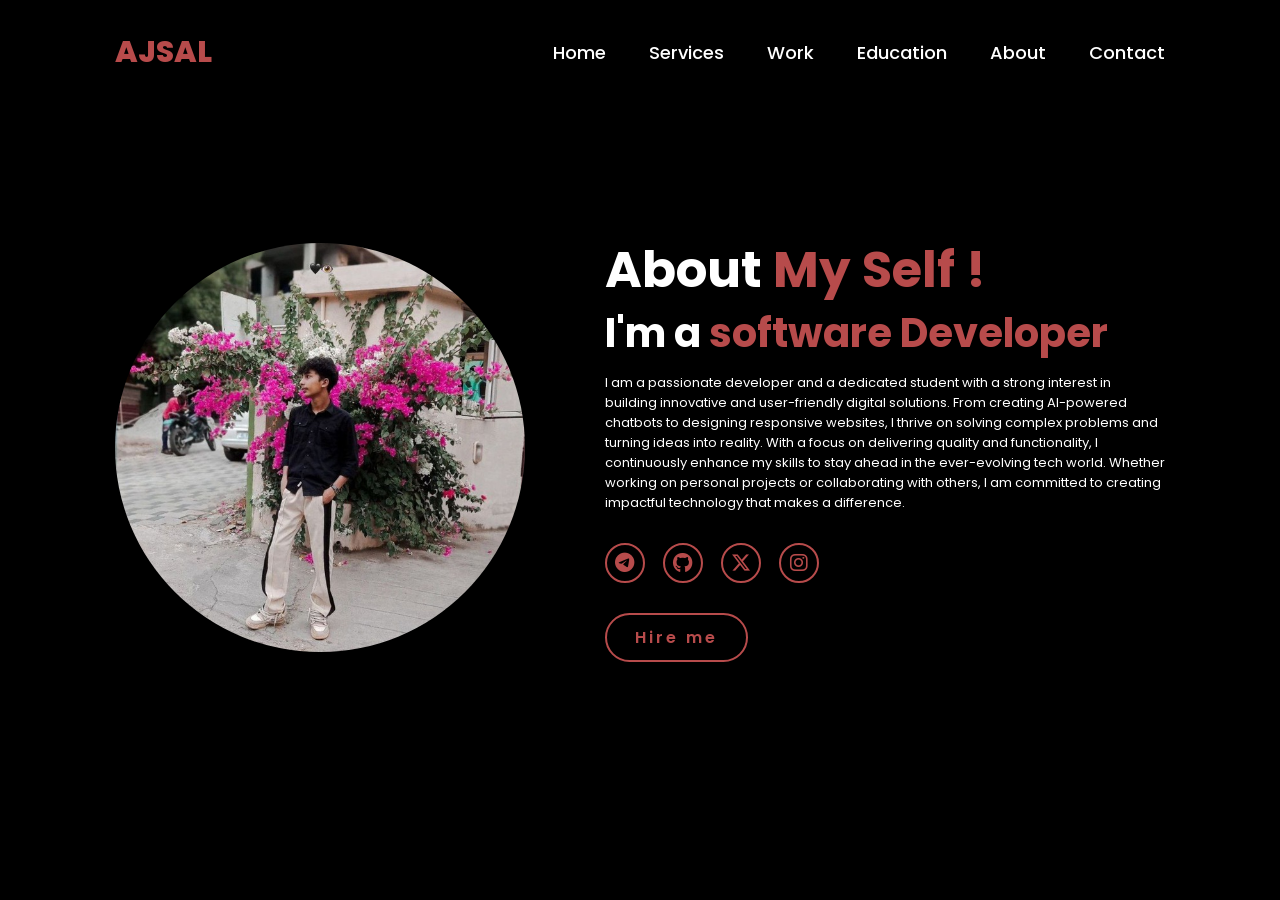
<file: about.html>
<!DOCTYPE html>
<html lang="en">
<head>
    <meta charset="UTF-8">
    <meta name="viewport" content="width=device-width, initial-scale=1.0">
    <link rel="stylesheet" href="https://cdnjs.cloudflare.com/ajax/libs/font-awesome/6.5.2/css/all.min.css">
    <link rel="stylesheet" href="style.css">
    <title>AJSAL</title>
</head>
<style>
    .home-content p{
    font-size: 1.3rem;
}
.home .home-content h1{
    font-size: 5rem;
    font-weight: 700;
    line-height: 1.3;
}
nav ul{
        width: 100%;
        list-style: none;
        display: flex;
        justify-content: flex-end;
        align-items: center;
    }
    nav li{
        height:50px;

    }
    nav li:first-child{
        margin-right: auto;
    }
    .sidebar{
        position:fixed;
        top: 0;
        right: 0;
        height: 100vh;
        width: 250px;
        z-index:999;
        background-color: rgba(0, 0, 0, 0.534);
        backdrop-filter: blur(10px);
        box-shadow: -10px 0 10px rgba(0,0,0,0.2);
        display:none;
        flex-direction: column;
        align-items: flex-start;
        justify-content: flex-start;
    }
    .sidebar li{
        width: 100%;
    }
    .sidebar a{
        width: 100%;
    }
    .menu-button{
        display: none;
    }
    li{
        list-style: none;
    }
    
    @media(max-width: 996px){
        .hideOnMobile{
            display: none;
        }
        .menu-button{
            display: block;
        }
    }
    @media(max-width: 400px){
        .sidebar{
            width:100%;
        }
    }
   
</style>
<body>
    <header>
        <a href="#" class="logo">AJSAL</a>
        <nav>
            <a class="hideOnMobile" href="index.html" class="active"> Home</a>
            <a class="hideOnMobile" href="service.html" >Services</a>
            <a class="hideOnMobile" href="work.html" >Work</a>
            <a class="hideOnMobile" href="education.html" >Education</a>
            <a class="hideOnMobile" href="about.html" >About</a>
            <a class="hideOnMobile" href="contact.html" >Contact</a>
            <li class="menu-button" onclick=showSidebar()><a href="#"><svg xmlns="http://www.w3.org/2000/svg" height="26px" viewBox="0 -960 960 960" width="26px" fill="#e8eaed"><path d="M120-240v-80h720v80H120Zm0-200v-80h720v80H120Zm0-200v-80h720v80H120Z"/></svg></a></li>


            <ul class="sidebar">
            <li onclick=hideShidebar()><a href="#"><svg xmlns="http://www.w3.org/2000/svg" height="26px" viewBox="0 -960 960 960" width="26px" fill="#e8eaed"><path d="m256-200-56-56 224-224-224-224 56-56 224 224 224-224 56 56-224 224 224 224-56 56-224-224-224 224Z"/></svg></a></li>
            <li><a href="index.html" class="active"> Home</a></li>
            <li><a href="service.html" >Services</a></li>
            <li><a href="work.html" >Work</a></li>
            <li><a href="education.html" >Education</a></li>
            <li><a href="about.html" >About</a></li>
            <li><a href="contact.html" >Contact</a></li>
            </ul>


        </nav>
    </header>
    <section class="home">
        <div class="home-img">
            <img src="ajsu.jpg" alt="">
        </div>
        <div class="home-content">
            <h1>About <span>My Self !</span></h1>
            <h3 class="typing-text">I'm a <span></span></h3>
            <p>I am a passionate developer and a dedicated student with a strong interest in building innovative and user-friendly digital solutions. From creating AI-powered chatbots to designing responsive websites, I thrive on solving complex problems and turning ideas into reality. With a focus on delivering quality and functionality, I continuously enhance my skills to stay ahead in the ever-evolving tech world. Whether working on personal projects or collaborating with others, I am committed to creating impactful technology that makes a difference.</p>
            <div class="social-icons">
                <a href="https://t.me/muhd_ajsu"><i class="fa-brands fa-telegram"></i></a>
                <a href="https://github.com/ajsalajsu"><i class="fa-brands fa-github"></i></a>
                <a href="https://twitter.com/AjsuAjsal97233"><i class="fa-brands fa-x-twitter"></i></a>
                <a href="https://www.instagram.com/_muhd_ajsu_?igsh=MWpwNnY3NmFkNmxkbQ=="><i class="fa-brands fa-instagram"></i></a>
            </div>
            <a href="contact.html" class="btn"> Hire me</a>
        </div>
    </section>
    <script>
        function showSidebar(){
            const sidebar = document.querySelector('.sidebar')
            sidebar.style.display = 'flex'
        }
        function hideShidebar(){
            const sidebar = document.querySelector('.sidebar')
            sidebar.style.display = 'none'
        }
    </script>
</body>
</html>
</file>
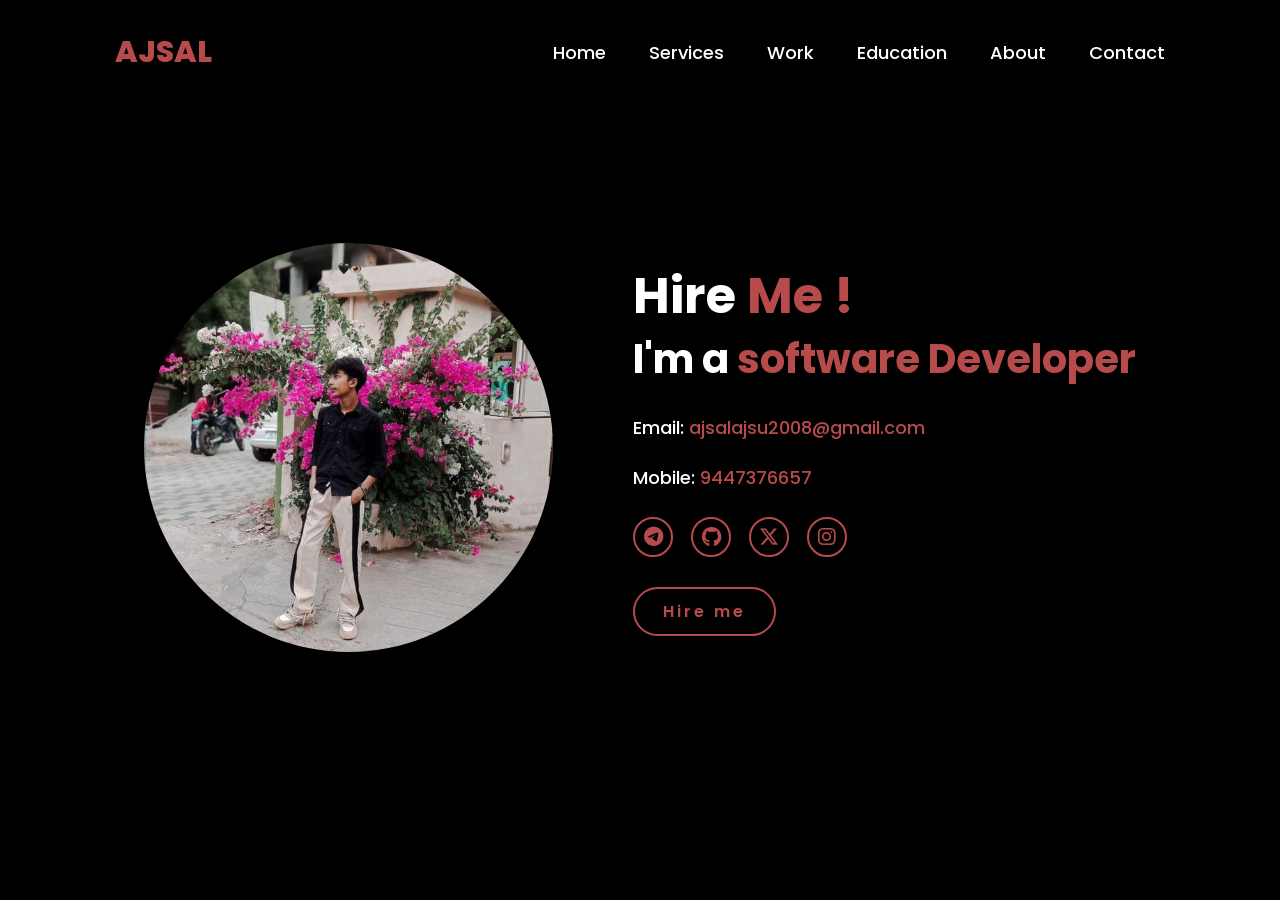
<file: contact.html>
<!DOCTYPE html>
<html lang="en">
<head>
    <meta charset="UTF-8">
    <meta name="viewport" content="width=device-width, initial-scale=1.0">
    <link rel="stylesheet" href="https://cdnjs.cloudflare.com/ajax/libs/font-awesome/6.5.2/css/all.min.css">
    <link rel="stylesheet" href="style.css">
    <title>AJSAL</title>
</head>
<style>
    .home-content p{
    font-size: 1.3rem;
}
.home .home-content h1{
    font-size: 5rem;
    font-weight: 700;
    line-height: 1.3;
}
.home .home-content h4{
    font-size: 1.8rem;
    font-weight: 500;
    line-height: 1;
    gap:2px;
}
nav ul{
        width: 100%;
        list-style: none;
        display: flex;
        justify-content: flex-end;
        align-items: center;
    }
    nav li{
        height:50px;

    }
    nav li:first-child{
        margin-right: auto;
    }
    .sidebar{
        position:fixed;
        top: 0;
        right: 0;
        height: 100vh;
        width: 250px;
        z-index:999;
        background-color: rgba(0, 0, 0, 0.534);
        backdrop-filter: blur(10px);
        box-shadow: -10px 0 10px rgba(0,0,0,0.2);
        display:none;
        flex-direction: column;
        align-items: flex-start;
        justify-content: flex-start;
    }
    .sidebar li{
        width: 100%;
    }
    .sidebar a{
        width: 100%;
    }
    .menu-button{
        display: none;
    }
    li{
        list-style: none;
    }
    
    @media(max-width: 996px){
        .hideOnMobile{
            display: none;
        }
        .menu-button{
            display: block;
        }
    }
    @media(max-width: 400px){
        .sidebar{
            width:100%;
        }
    }
   
</style>
<body>
    <header>
        <a href="#" class="logo">AJSAL</a>
        <nav>
            <a class="hideOnMobile" href="index.html" class="active"> Home</a>
            <a class="hideOnMobile" href="service.html" >Services</a>
            <a class="hideOnMobile" href="work.html" >Work</a>
            <a class="hideOnMobile" href="education.html" >Education</a>
            <a class="hideOnMobile" href="about.html" >About</a>
            <a class="hideOnMobile" href="contact.html" >Contact</a>
            <li class="menu-button" onclick=showSidebar()><a href="#"><svg xmlns="http://www.w3.org/2000/svg" height="26px" viewBox="0 -960 960 960" width="26px" fill="#e8eaed"><path d="M120-240v-80h720v80H120Zm0-200v-80h720v80H120Zm0-200v-80h720v80H120Z"/></svg></a></li>


            <ul class="sidebar">
            <li onclick=hideShidebar()><a href="#"><svg xmlns="http://www.w3.org/2000/svg" height="26px" viewBox="0 -960 960 960" width="26px" fill="#e8eaed"><path d="m256-200-56-56 224-224-224-224 56-56 224 224 224-224 56 56-224 224 224 224-56 56-224-224-224 224Z"/></svg></a></li>
            <li><a href="index.html" class="active"> Home</a></li>
            <li><a href="service.html" >Services</a></li>
            <li><a href="work.html" >Work</a></li>
            <li><a href="education.html" >Education</a></li>
            <li><a href="about.html" >About</a></li>
            <li><a href="contact.html" >Contact</a></li>
            </ul>


        </nav>
    </header>
    <section class="home">
        <div class="home-img">
            <img src="ajsu.jpg" alt="">
        </div>
        <div class="home-content">
            <h1>Hire <span>Me !</span></h1>
            <h3 class="typing-text">I'm a <span></span></h3>
            <p>
                <br>
                <h4>Email:<span>  ajsalajsu2008@gmail.com</span></h4>
                <br>
                <br>
                <h4>Mobile:<span>  9447376657</span></h4>
                

            </p>
            <div class="social-icons">
                <a href="https://t.me/muhd_ajsu"><i class="fa-brands fa-telegram"></i></a>
                <a href="https://github.com/ajsalajsu"><i class="fa-brands fa-github"></i></a>
                <a href="https://twitter.com/AjsuAjsal97233"><i class="fa-brands fa-x-twitter"></i></a>
                <a href="https://www.instagram.com/_muhd_ajsu_?igsh=MWpwNnY3NmFkNmxkbQ=="><i class="fa-brands fa-instagram"></i></a>
            </div>
            <a href="contact.html" class="btn"> Hire me</a>
        </div>
    </section>
    <script>
        function showSidebar(){
            const sidebar = document.querySelector('.sidebar')
            sidebar.style.display = 'flex'
        }
        function hideShidebar(){
            const sidebar = document.querySelector('.sidebar')
            sidebar.style.display = 'none'
        }
    </script>
</body>
</html>
</file>
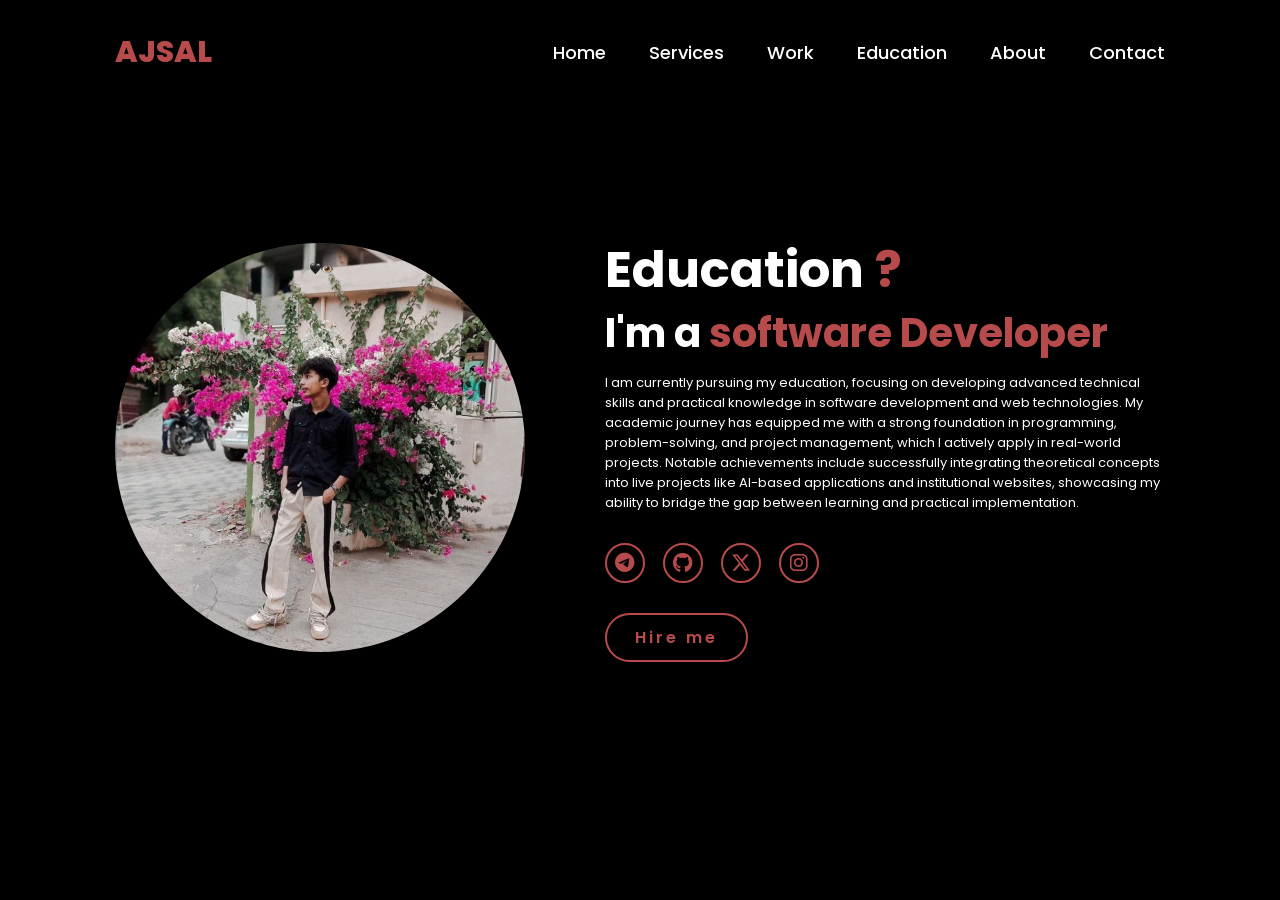
<file: education.html>
<!DOCTYPE html>
<html lang="en">
<head>
    <meta charset="UTF-8">
    <meta name="viewport" content="width=device-width, initial-scale=1.0">
    <link rel="stylesheet" href="https://cdnjs.cloudflare.com/ajax/libs/font-awesome/6.5.2/css/all.min.css">
    <link rel="stylesheet" href="style.css">
    <title>AJSAL</title>
</head>
<style>
    .home-content p{
    font-size: 1.3rem;
}
.home .home-content h1{
    font-size: 5rem;
    font-weight: 700;
    line-height: 1.3;
}
nav ul{
        width: 100%;
        list-style: none;
        display: flex;
        justify-content: flex-end;
        align-items: center;
    }
    nav li{
        height:50px;

    }
    nav li:first-child{
        margin-right: auto;
    }
    .sidebar{
        position:fixed;
        top: 0;
        right: 0;
        height: 100vh;
        width: 250px;
        z-index:999;
        background-color: rgba(0, 0, 0, 0.534);
        backdrop-filter: blur(10px);
        box-shadow: -10px 0 10px rgba(0,0,0,0.2);
        display:none;
        flex-direction: column;
        align-items: flex-start;
        justify-content: flex-start;
    }
    .sidebar li{
        width: 100%;
    }
    .sidebar a{
        width: 100%;
    }
    .menu-button{
        display: none;
    }
    li{
        list-style: none;
    }
    
    @media(max-width: 996px){
        .hideOnMobile{
            display: none;
        }
        .menu-button{
            display: block;
        }
    }
    @media(max-width: 400px){
        .sidebar{
            width:100%;
        }
    }
   
</style>
<body>
    <header>
        <a href="#" class="logo">AJSAL</a>
        <nav>
            <a class="hideOnMobile" href="index.html" class="active"> Home</a>
            <a class="hideOnMobile" href="service.html" >Services</a>
            <a class="hideOnMobile" href="work.html" >Work</a>
            <a class="hideOnMobile" href="education.html" >Education</a>
            <a class="hideOnMobile" href="about.html" >About</a>
            <a class="hideOnMobile" href="contact.html" >Contact</a>
            <li class="menu-button" onclick=showSidebar()><a href="#"><svg xmlns="http://www.w3.org/2000/svg" height="26px" viewBox="0 -960 960 960" width="26px" fill="#e8eaed"><path d="M120-240v-80h720v80H120Zm0-200v-80h720v80H120Zm0-200v-80h720v80H120Z"/></svg></a></li>


            <ul class="sidebar">
            <li onclick=hideShidebar()><a href="#"><svg xmlns="http://www.w3.org/2000/svg" height="26px" viewBox="0 -960 960 960" width="26px" fill="#e8eaed"><path d="m256-200-56-56 224-224-224-224 56-56 224 224 224-224 56 56-224 224 224 224-56 56-224-224-224 224Z"/></svg></a></li>
            <li><a href="index.html" class="active"> Home</a></li>
            <li><a href="service.html" >Services</a></li>
            <li><a href="work.html" >Work</a></li>
            <li><a href="education.html" >Education</a></li>
            <li><a href="about.html" >About</a></li>
            <li><a href="contact.html" >Contact</a></li>
            </ul>


        </nav>
    </header>
    <section class="home">
        <div class="home-img">
            <img src="ajsu.jpg" alt="">
        </div>
        <div class="home-content">
            <h1>Education <span>?</span></h1>
            <h3 class="typing-text">I'm a <span></span></h3>
            <p>I am currently pursuing my education, focusing on developing advanced technical skills and practical knowledge in software development and web technologies. My academic journey has equipped me with a strong foundation in programming, problem-solving, and project management, which I actively apply in real-world projects. Notable achievements include successfully integrating theoretical concepts into live projects like AI-based applications and institutional websites, showcasing my ability to bridge the gap between learning and practical implementation.

            </p>
            <div class="social-icons">
                <a href="https://t.me/muhd_ajsu"><i class="fa-brands fa-telegram"></i></a>
                <a href="https://github.com/ajsalajsu"><i class="fa-brands fa-github"></i></a>
                <a href="https://twitter.com/AjsuAjsal97233"><i class="fa-brands fa-x-twitter"></i></a>
                <a href="https://www.instagram.com/_muhd_ajsu_?igsh=MWpwNnY3NmFkNmxkbQ=="><i class="fa-brands fa-instagram"></i></a>
            </div>
            <a href="contact.html" class="btn"> Hire me</a>
        </div>
    </section>
    <script>
        function showSidebar(){
            const sidebar = document.querySelector('.sidebar')
            sidebar.style.display = 'flex'
        }
        function hideShidebar(){
            const sidebar = document.querySelector('.sidebar')
            sidebar.style.display = 'none'
        }
    </script>
</body>
</html>
</file>
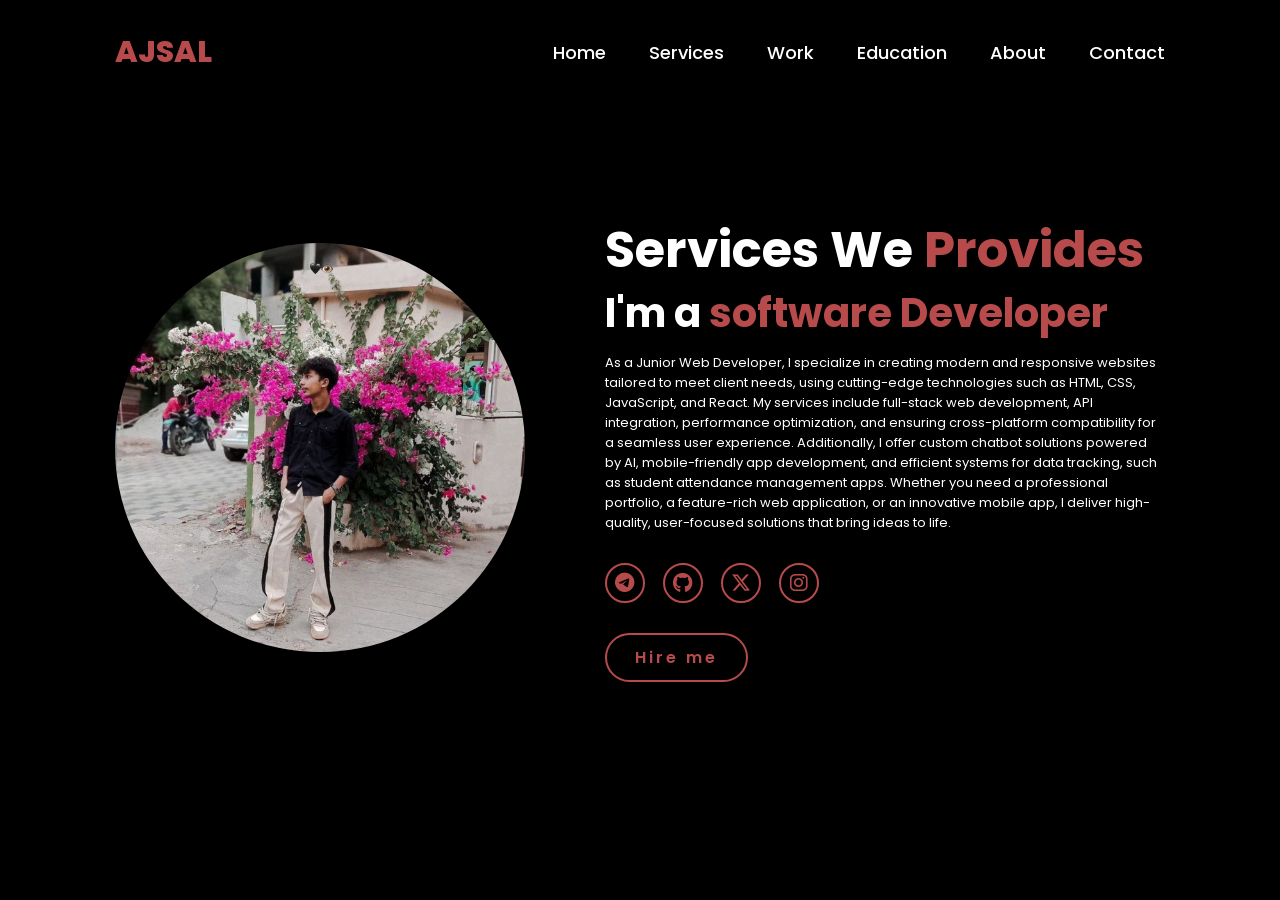
<file: service.html>
<!DOCTYPE html>
<html lang="en">
<head>
    <meta charset="UTF-8">
    <meta name="viewport" content="width=device-width, initial-scale=1.0">
    <link rel="stylesheet" href="https://cdnjs.cloudflare.com/ajax/libs/font-awesome/6.5.2/css/all.min.css">
    <link rel="stylesheet" href="style.css">
    <title>AJSAL</title>
</head>
<style>
    .home-content p{
    font-size: 1.3rem;
}
.home .home-content h1{
    font-size: 5rem;
    font-weight: 700;
    line-height: 1.3;
}
nav ul{
        width: 100%;
        list-style: none;
        display: flex;
        justify-content: flex-end;
        align-items: center;
    }
    nav li{
        height:50px;

    }
    nav li:first-child{
        margin-right: auto;
    }
    .sidebar{
        position:fixed;
        top: 0;
        right: 0;
        height: 100vh;
        width: 250px;
        z-index:999;
        background-color: rgba(0, 0, 0, 0.534);
        backdrop-filter: blur(10px);
        box-shadow: -10px 0 10px rgba(0,0,0,0.2);
        display:none;
        flex-direction: column;
        align-items: flex-start;
        justify-content: flex-start;
    }
    .sidebar li{
        width: 100%;
    }
    .sidebar a{
        width: 100%;
    }
    .menu-button{
        display: none;
    }
    li{
        list-style: none;
    }
    
    @media(max-width: 996px){
        .hideOnMobile{
            display: none;
        }
        .menu-button{
            display: block;
        }
    }
    @media(max-width: 400px){
        .sidebar{
            width:100%;
        }
    }
   
</style>
<body>
    <header>
        <a href="#" class="logo">AJSAL</a>
        <nav>
            <a class="hideOnMobile" href="index.html" class="active"> Home</a>
            <a class="hideOnMobile" href="service.html" >Services</a>
            <a class="hideOnMobile" href="work.html" >Work</a>
            <a class="hideOnMobile" href="education.html" >Education</a>
            <a class="hideOnMobile" href="about.html" >About</a>
            <a class="hideOnMobile" href="contact.html" >Contact</a>
            <li class="menu-button" onclick=showSidebar()><a href="#"><svg xmlns="http://www.w3.org/2000/svg" height="26px" viewBox="0 -960 960 960" width="26px" fill="#e8eaed"><path d="M120-240v-80h720v80H120Zm0-200v-80h720v80H120Zm0-200v-80h720v80H120Z"/></svg></a></li>


            <ul class="sidebar">
            <li onclick=hideShidebar()><a href="#"><svg xmlns="http://www.w3.org/2000/svg" height="26px" viewBox="0 -960 960 960" width="26px" fill="#e8eaed"><path d="m256-200-56-56 224-224-224-224 56-56 224 224 224-224 56 56-224 224 224 224-56 56-224-224-224 224Z"/></svg></a></li>
            <li><a href="index.html" class="active"> Home</a></li>
            <li><a href="service.html" >Services</a></li>
            <li><a href="work.html" >Work</a></li>
            <li><a href="education.html" >Education</a></li>
            <li><a href="about.html" >About</a></li>
            <li><a href="contact.html" >Contact</a></li>
            </ul>


        </nav>
    </header>
    <section class="home">
        <div class="home-img">
            <img src="ajsu.jpg" alt="">
        </div>
        <div class="home-content">
            <h1>Services We <span>Provides</span></h1>
            <h3 class="typing-text">I'm a <span></span></h3>
            <p>As a Junior Web Developer, I specialize in creating modern and responsive websites tailored to meet client needs, using cutting-edge technologies such as HTML, CSS, JavaScript, and React. My services include full-stack web development, API integration, performance optimization, and ensuring cross-platform compatibility for a seamless user experience. Additionally, I offer custom chatbot solutions powered by AI, mobile-friendly app development, and efficient systems for data tracking, such as student attendance management apps. Whether you need a professional portfolio, a feature-rich web application, or an innovative mobile app, I deliver high-quality, user-focused solutions that bring ideas to life.</p>
            <div class="social-icons">
                <a href="https://t.me/muhd_ajsu"><i class="fa-brands fa-telegram"></i></a>
                <a href="https://github.com/ajsalajsu"><i class="fa-brands fa-github"></i></a>
                <a href="https://twitter.com/AjsuAjsal97233"><i class="fa-brands fa-x-twitter"></i></a>
                <a href="https://www.instagram.com/_muhd_ajsu_?igsh=MWpwNnY3NmFkNmxkbQ=="><i class="fa-brands fa-instagram"></i></a>
            </div>
            <a href="contact.html" class="btn"> Hire me</a>
        </div>
    </section>
    <script>
        function showSidebar(){
            const sidebar = document.querySelector('.sidebar')
            sidebar.style.display = 'flex'
        }
        function hideShidebar(){
            const sidebar = document.querySelector('.sidebar')
            sidebar.style.display = 'none'
        }
    </script>
</body>
</html>
</file>
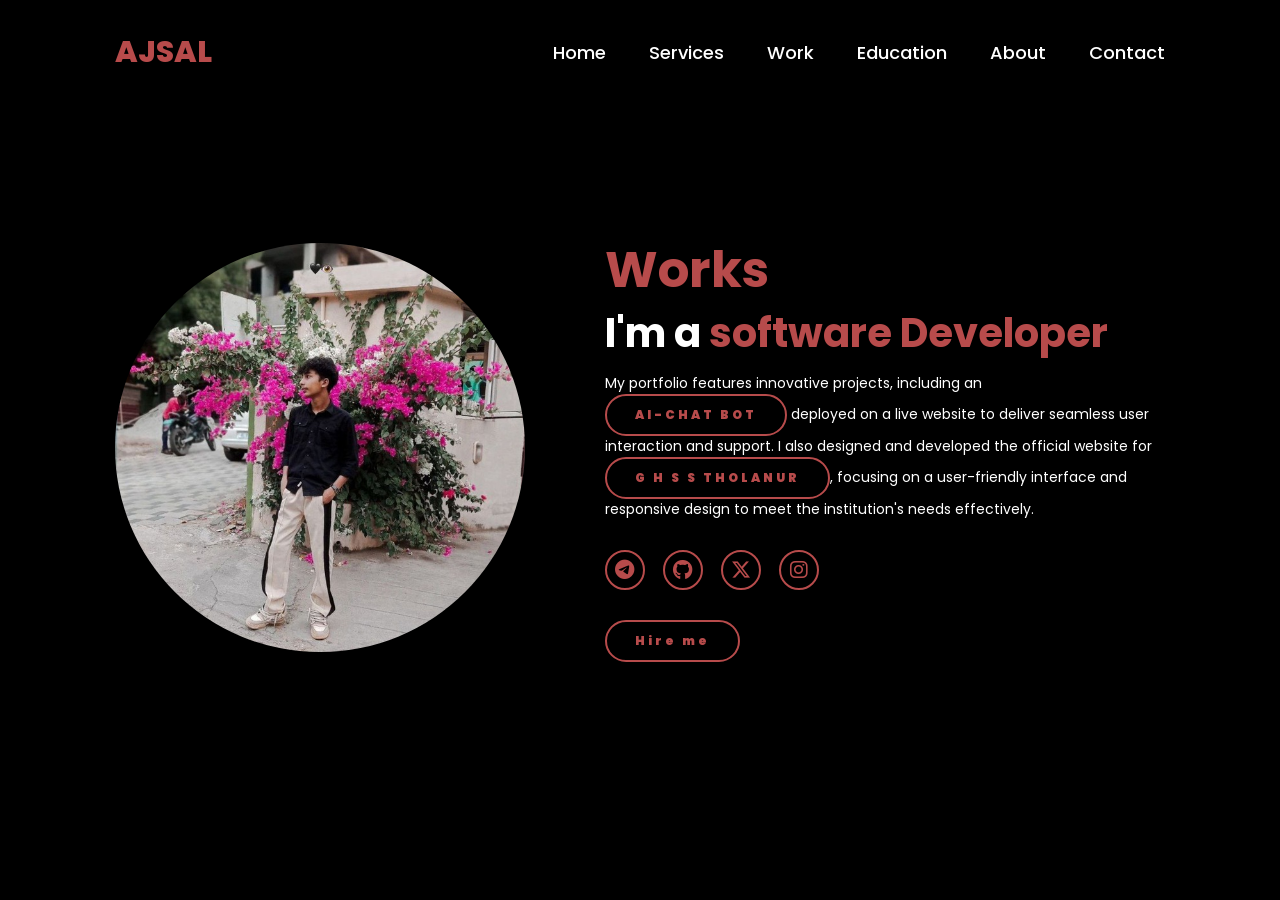
<file: work.html>
<!DOCTYPE html>
<html lang="en">
<head>
    <meta charset="UTF-8">
    <meta name="viewport" content="width=device-width, initial-scale=1.0">
    <link rel="stylesheet" href="https://cdnjs.cloudflare.com/ajax/libs/font-awesome/6.5.2/css/all.min.css">
    <link rel="stylesheet" href="style.css">
    <title>AJSAL</title>
</head>
<style>
    .home-content p{
    font-size: 1.4rem;
}
.home .home-content h1{
    font-size: 5rem;
    font-weight: 700;
    line-height: 1.3;
}
.btn{
    display: inline-block;
    padding: 1rem 2.8rem;
    background-color: black;
    border-radius: 100px;
    font-size: 1.2rem;
    color: #b74b4b;
    letter-spacing: 0.3rem;
    font-weight: 1000;
    border: 2px solid #b74b4b;
    transition: 0.3s ease;
    cursor: pointer;
}
nav ul{
        width: 100%;
        list-style: none;
        display: flex;
        justify-content: flex-end;
        align-items: center;
    }
    nav li{
        height:50px;

    }
    nav li:first-child{
        margin-right: auto;
    }
    .sidebar{
        position:fixed;
        top: 0;
        right: 0;
        height: 100vh;
        width: 250px;
        z-index:999;
        background-color: rgba(0, 0, 0, 0.534);
        backdrop-filter: blur(10px);
        box-shadow: -10px 0 10px rgba(0,0,0,0.2);
        display:none;
        flex-direction: column;
        align-items: flex-start;
        justify-content: flex-start;
    }
    .sidebar li{
        width: 100%;
    }
    .sidebar a{
        width: 100%;
    }
    .menu-button{
        display: none;
    }
    li{
        list-style: none;
    }
    
    @media(max-width: 996px){
        .hideOnMobile{
            display: none;
        }
        .menu-button{
            display: block;
        }
    }
    @media(max-width: 400px){
        .sidebar{
            width:100%;
        }
    }
   
</style>
<body>
    <header>
        <a href="#" class="logo">AJSAL</a>
        <nav>
            <a class="hideOnMobile" href="index.html" class="active"> Home</a>
            <a class="hideOnMobile" href="service.html" >Services</a>
            <a class="hideOnMobile" href="work.html" >Work</a>
            <a class="hideOnMobile" href="education.html" >Education</a>
            <a class="hideOnMobile" href="about.html" >About</a>
            <a class="hideOnMobile" href="contact.html" >Contact</a>
            <li class="menu-button" onclick=showSidebar()><a href="#"><svg xmlns="http://www.w3.org/2000/svg" height="26px" viewBox="0 -960 960 960" width="26px" fill="#e8eaed"><path d="M120-240v-80h720v80H120Zm0-200v-80h720v80H120Zm0-200v-80h720v80H120Z"/></svg></a></li>


            <ul class="sidebar">
            <li onclick=hideShidebar()><a href="#"><svg xmlns="http://www.w3.org/2000/svg" height="26px" viewBox="0 -960 960 960" width="26px" fill="#e8eaed"><path d="m256-200-56-56 224-224-224-224 56-56 224 224 224-224 56 56-224 224 224 224-56 56-224-224-224 224Z"/></svg></a></li>
            <li><a href="index.html" class="active"> Home</a></li>
            <li><a href="service.html" >Services</a></li>
            <li><a href="work.html" >Work</a></li>
            <li><a href="education.html" >Education</a></li>
            <li><a href="about.html" >About</a></li>
            <li><a href="contact.html" >Contact</a></li>
            </ul>


        </nav>
    </header>
    <section class="home">
        <div class="home-img">
            <img src="ajsu.jpg" alt="">
        </div>
        <div class="home-content">
            <h1><span>Works</span></h1>
            <h3 class="typing-text">I'm a <span></span></h3>
            <p>My portfolio features innovative projects, including an <a href="https://ai-botapp.vercel.app/" class="btn">AI-CHAT BOT</a> deployed on a live website to deliver seamless user interaction and support. I also designed and developed the official website for <a href="https://ghss-tholanur.vercel.app/" class="btn"> G H S S THOLANUR</a>, focusing on a user-friendly interface and responsive design to meet the institution's needs effectively.</p>
            <div class="social-icons">
                <a href="https://t.me/muhd_ajsu"><i class="fa-brands fa-telegram"></i></a>
                <a href="https://github.com/ajsalajsu"><i class="fa-brands fa-github"></i></a>
                <a href="https://twitter.com/AjsuAjsal97233"><i class="fa-brands fa-x-twitter"></i></a>
                <a href="https://www.instagram.com/_muhd_ajsu_?igsh=MWpwNnY3NmFkNmxkbQ=="><i class="fa-brands fa-instagram"></i></a>
            </div>
            <a href="contact.html" class="btn"> Hire me</a>
        </div>
    </section>
    <script>
        function showSidebar(){
            const sidebar = document.querySelector('.sidebar')
            sidebar.style.display = 'flex'
        }
        function hideShidebar(){
            const sidebar = document.querySelector('.sidebar')
            sidebar.style.display = 'none'
        }
    </script>
</body>
</html>
</file>
<file: style.css>
@import url('https://fonts.googleapis.com/css2?family=Poppins:wght@100;200;300;400;500;600&display=swap');
*{
    margin: 0;
    padding: 0;
    box-sizing: border-box;
    text-decoration: none;
    border: none;
    outline: none;
    font-family: 'Poppins', sans-serif;
}
html{
    font-size: 62.5%;
}
body{
    width: 100%;
    height: 100vh;
    overflow-x: hidden;
    background-color: black;
    color: white;
}
header{
    margin-top: 20px;
    position: fixed;
    top: 0;
    left: 0;
    width: 100%;
    padding: 1rem 9%;
    background-color: transparent;
    filter: drop-shadow(10px);
    display: flex;
    justify-content: space-between;
    align-items: center;
    z-index: 100;
}
.logo{
    font-size: 3rem;
    color: #b74b4b;
    font-weight: 800;
    cursor: pointer;
    transition: 0.5s ease;
}
.logo:hover{
    transform: scale(1.1);
}
nav a{
    font-size: 1.8rem;
    color: white;
    margin-left: 4rem;
    font-weight: 500;
    transition: 0.3s ease;
    border-bottom: 3px solid transparent;
}
.active{
    color:white;
}
nav a:hover,
nav a.active{
    color: #b74b4b;
    border-bottom: 3px solid #b74b4b;
}
@media(max-width:995px){
    nav{
        position: absolute;
        top: 0;
        right: 0;
        width: 40%;
        border-left: 3px solid #b74b4b;
        border-bottom: 3px solid #b74b4b;
        border-bottom-left-radius: 2rem;
        padding: 1rem solid;
        background-color: #161616;
        border-top: 0.1rem solid rgba(0,0,0,0.1);
    }
    nav.active{
        display: block;
    }
    nav a{
        display: block;
        font-size: 2rem;
        margin: 3rem 0;
    }
    nav a:hover,
    nav a.active{
        padding: 1rem;
        border-radius: 0.5rem;
        border-bottom: 0.5rem solid #b74b4b;
    }
}
    

section{
    min-height: 100vh;
    padding: 5rem 9% 5rem;
}
.home{
    display: flex;
    justify-content: center;
    align-items: center;
    gap: 8rem;
    background-color: black;
}
.home .home-content h1{
    font-size: 6rem;
    font-weight: 700;
    line-height: 1.3;
}
span{
    color: #b74b4b;
}
.home-content h3{
    font-size: 4rem;
    margin-bottom: 1rem;
    font-weight: 700;
}
.home-content p{
    font-size: 1.6rem;
}
.home-img{
    border-radius: 50%;
}
.home-img img{
    position: relative;
    width: 32vw;
    border-radius: 50%;
    box-shadow: 0 0 25px solid #b74b4b;
    cursor: pointer;
    transition: 0.2s linear;
}
.home-img img:hover{
    font-size: 1.8rem;
    font-weight: 500;
}
.social-icons a{
    display: inline-flex;
    justify-content: center;
    align-items: center;
    width: 4rem;
    height: 4rem;
    background-color: transparent;
    border: 0.2rem solid #b74b4b;
    font-size: 2rem;
    border-radius: 50%;
    margin: 3rem 1.5rem 3rem 0;
    transition: 0.3s ease;
    color: #b74b4b;
}
.social-icons a:hover{
    color: black;
    transform: scale(1.3) translateY(-5px);
    background-color: #b74b4b;
    box-shadow: 0  0 25px #b74b4b;
}
.btn{
    display: inline-block;
    padding: 1rem 2.8rem;
    background-color: black;
    border-radius: 4rem;
    font-size: 1.6rem;
    color: #b74b4b;
    letter-spacing: 0.3rem;
    font-weight: 600;
    border: 2px solid #b74b4b;
    transition: 0.3s ease;
    cursor: pointer;
}
.btn:hover{
    transform: scale3d(1.03);
    background-color: #b74b4b;
    color: black;
    box-shadow: 0 0 25px #b74b4b;
}
.typing-text{
    font-size: 34px;
    font-weight: 600;
    min-width: 280px;
}
.typing-text span{
    position: relative;
}
.typing-text span::before{
    content: "software Developer";
    color: #b74b4b;
    animation: words 20s infinite;
}
.typing-text span::after{
    content: "";
    background-color: black;
    position: absolute;
    width: calc(100% + 8px);
    height: 100%;
    border-left: 3px solid black;
    right: -8;
    animation: cursor 0.6s infinite;
}
@keyframes cursor{
    to{
        border-left: 3px solid #b74b4b;
    }
}
@keyframes words{
    0%, 20%{
        content: "Web Developer";
    }
    21%, 40%{
        content: "Developer";
    }
    41%, 60%{
        content: "Web Designer";
    }
    61%, 80%{
        content: "Student";
    }
    81%, 100%{
        content: "Script Writer";
    }
}
@media (max-width: 1000px){
    .home{
        gap: 4rem;
    }
}
@media(max-width:995px){
    .home{
        flex-direction:column;
        margin: 5rem 4rem;
    }
    .home .home-content h3{
        font-size: 2.5rem;
    }
    .home-content h1{
        font-size: 5rem;
    }
    .home-img img{
        width: 70vw;
        margin-top: 4rem;
    }
    
}
</file>
